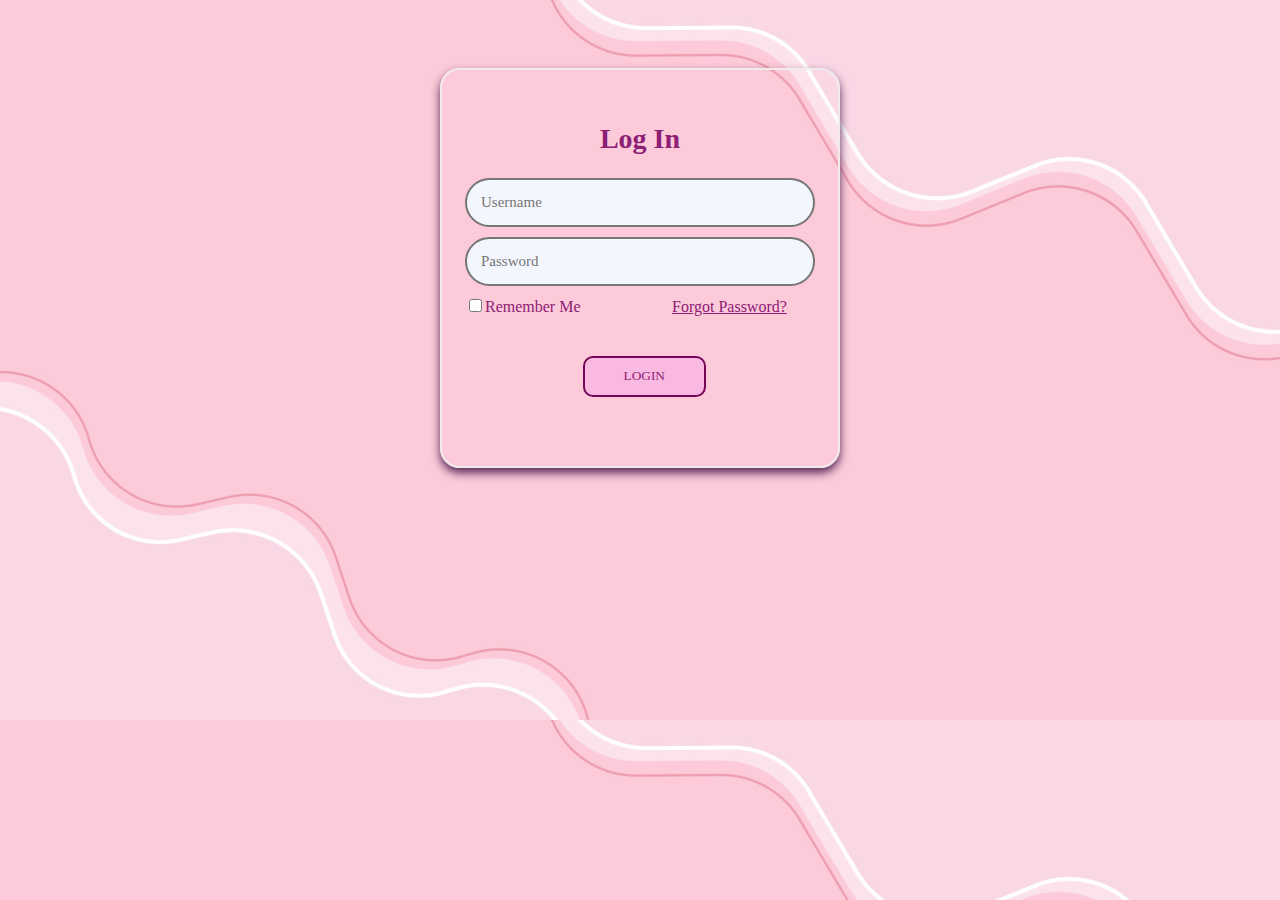
<file: index.html>
<!DOCTYPE html>
<html>
    <head><title>login</title>
        <link rel="stylesheet" href="style.css"></head>
    <body id="login">
        <div class="container">
            <form action="articles.html" method="get">
                <h2>Log In</h2>
                <div class="inputbox">
                    <input type="text" placeholder="Username" required>
                </div>
                <div class="inputbox">
                    <input type="password" placeholder="Password" required>
                </div>
                <div class="rememberme">
                    <label><input type="checkbox">Remember Me</label>
                    <a href="#">Forgot Password?</a>
                </div>
                <input type="submit" value="LOGIN">
            </form>
        </div>
    </body>
</html>
</file>
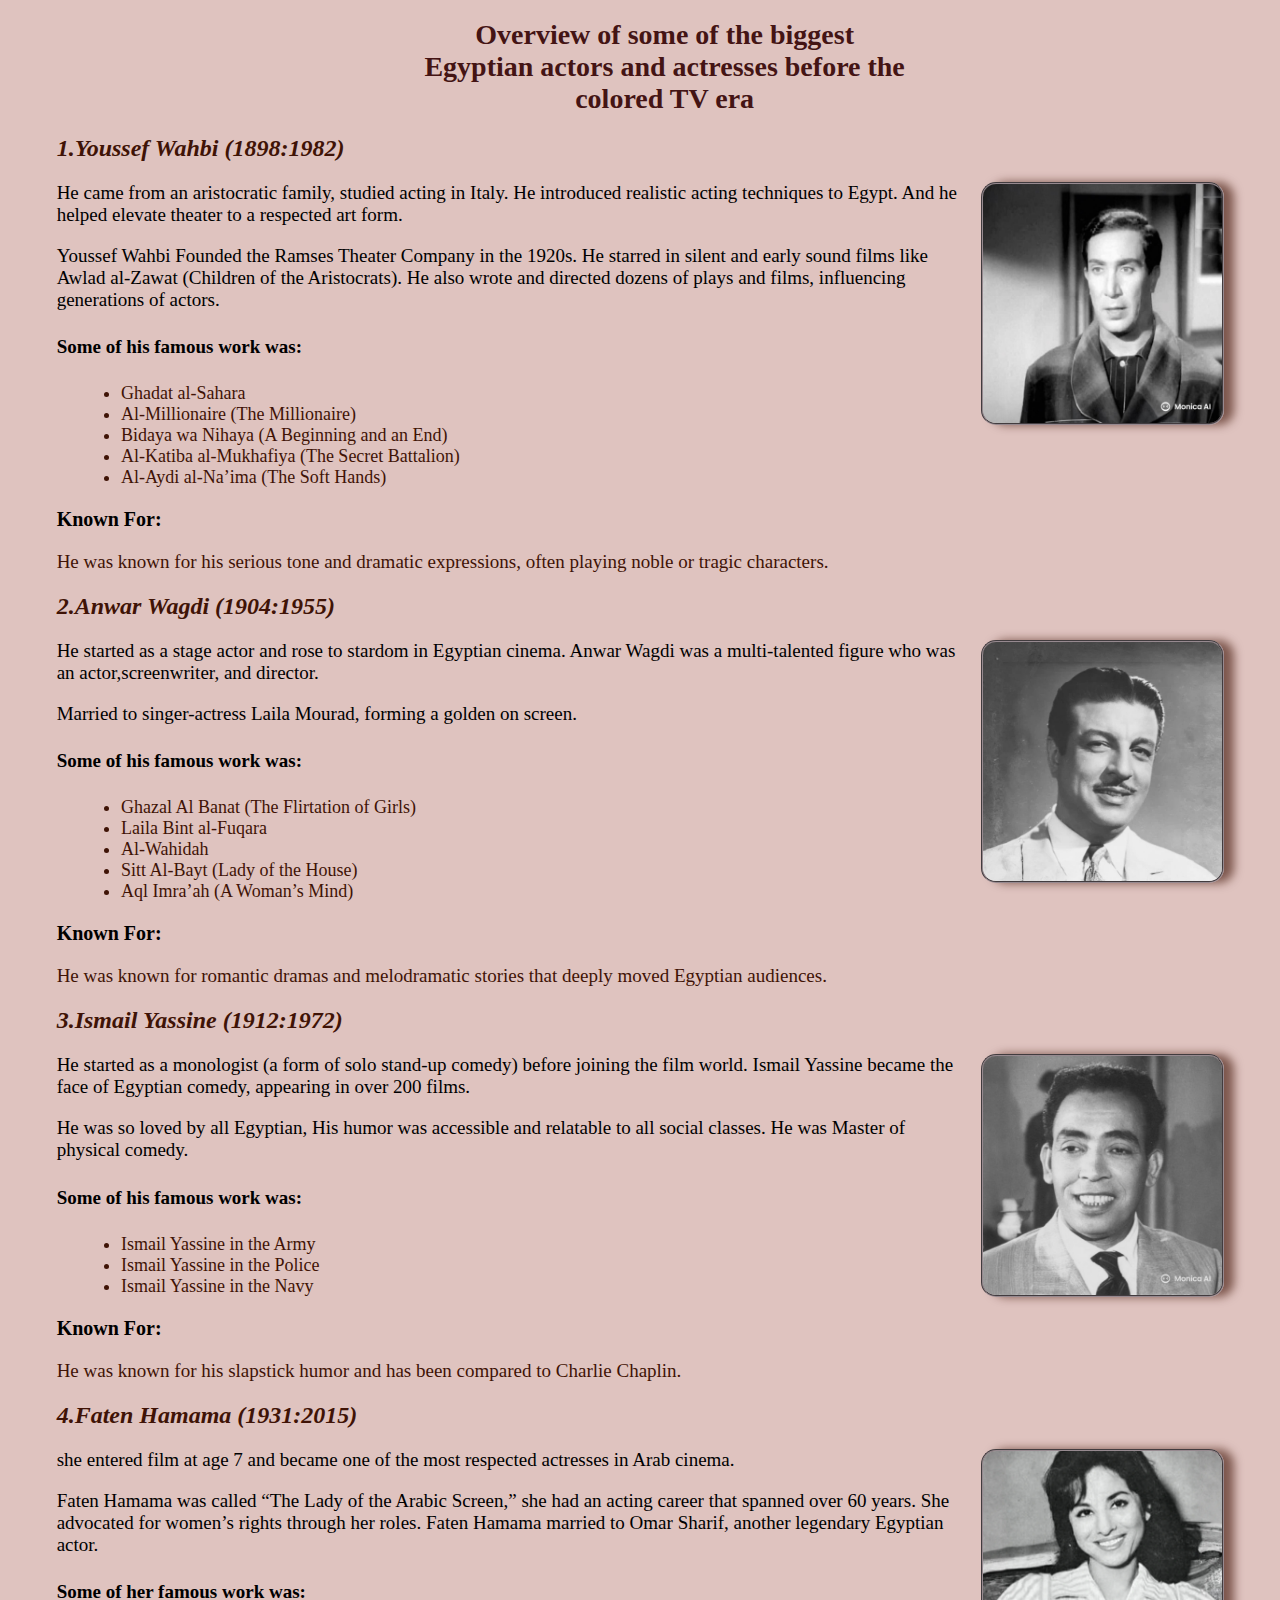
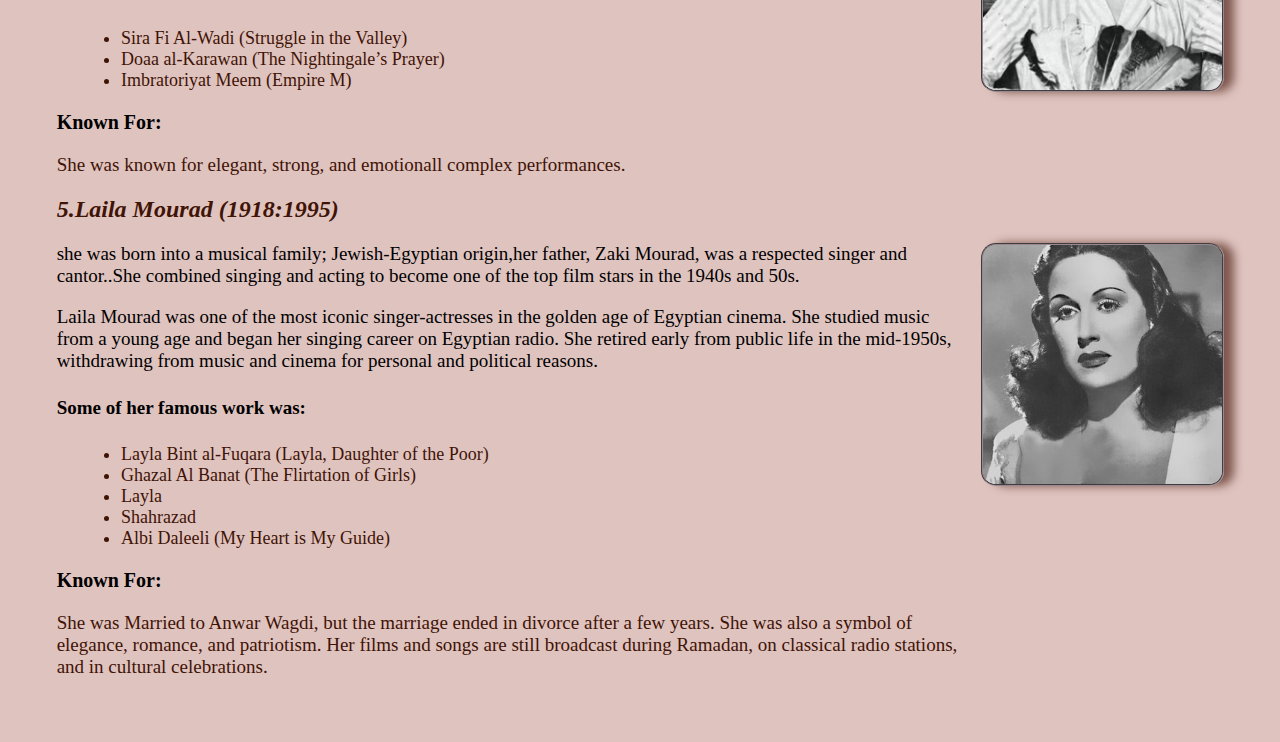
<file: articles.html>
<!DOCTYPE html>
<html>
    <head>
        <meta charset="UTF-8">
        <meta name="description" content="Black&White TV era">
        <meta name="keywords"
            content="Black&White TV,old,actors,movies,tv history,television">
        <title>Welcome</title>
        <link rel="stylesheet" href="style.css">
        <style>
            .portrait{
                float:right;
                width: 20%;
            }
        </style>
    </head>
    <body id="page2">
        <header>
            <h1>Overview of some of the biggest Egyptian actors and actresses
                before the
                colored TV era
            </h1>
        </header>
        <main>
            <article>
                <h2>1.Youssef Wahbi (1898:1982)</h2>
                <img class="portrait" src="imgs/youssef_wahbi.jpg">
                <p>
                    He came from an aristocratic family, studied acting in
                    Italy. He introduced realistic acting techniques to Egypt.
                    And he helped elevate theater to a respected art form.
                </p>
                <p>Youssef Wahbi Founded the Ramses Theater Company in the
                    1920s. He starred in silent and early sound films like Awlad
                    al-Zawat (Children of the Aristocrats).
                    He also wrote and directed dozens of plays and films,
                    influencing generations of actors.
                </p>
                <h4>Some of his famous work was:</h4>
                <ul>
                    <li>Ghadat al-Sahara</li>
                    <li>Al-Millionaire (The Millionaire)</li>
                    <li>Bidaya wa Nihaya (A Beginning and an End)</li>
                    <li> Al-Katiba al-Mukhafiya (The Secret Battalion)</li>
                    <li>Al-Aydi al-Na’ima (The Soft Hands)</li>
                </ul>
                <div class="knownfor">
                    <h3>Known For:</h3>
                    <p>He was known for his serious tone and dramatic
                        expressions,
                        often playing noble or tragic characters.
                    </p>
                </div>
            </article>
            <article>
                <h2>2.Anwar Wagdi (1904:1955)</h2>
                <img class="portrait" src="imgs/Anwar_Wagdi.jpg">
                <p>
                    He started as a stage actor and rose to stardom in Egyptian
                    cinema. Anwar Wagdi was a multi-talented figure who
                    was an actor,screenwriter, and director.
                </p>
                <p>
                    Married to singer-actress Laila Mourad, forming a golden on
                    screen.
                </p>
                <h4>Some of his famous work was:</h4>
                <ul>
                    <li>Ghazal Al Banat (The Flirtation of
                        Girls)</li>
                    <li>Laila Bint al-Fuqara</li>
                    <li>Al-Wahidah</li>
                    <li>Sitt Al-Bayt (Lady of the House)</li>
                    <li>Aql Imra’ah (A Woman’s Mind)</li>
                </ul>
                <div class="knownfor">
                    <h3>Known For:</h3>
                    <p>He was known for romantic dramas and melodramatic stories
                        that deeply moved Egyptian audiences.</p>
                </div>
            </article>
            <article>
                <h2>3.Ismail Yassine (1912:1972)</h2>
                <img class="portrait" src="imgs/ismael_yassen.jpg">
                <p>
                    He started as a monologist (a form of solo stand-up
                    comedy) before joining the film world. Ismail Yassine became
                    the face of Egyptian comedy, appearing in over 200 films.
                </p>
                <p>
                    He was so loved by all Egyptian, His humor was accessible
                    and relatable to all social classes. He was Master
                    of physical comedy.
                </p>
                <h4>Some of his famous work was:</h4>
                <ul>
                    <li>Ismail Yassine in the Army</li>
                    <li>Ismail Yassine in the Police</li>
                    <li>Ismail Yassine in the Navy</li>
                </ul>
                <div class="knownfor">
                    <h3>Known For:</h3>
                    <p>He was known for his slapstick humor and has been
                        compared to Charlie Chaplin.
                    </p>
                </div>
            </article>
            <article>
                <h2>4.Faten Hamama (1931:2015)</h2>
                <img class="portrait" src="imgs/faten_hamama.jpg">
                <p>
                    she entered film at age 7 and became one of the most
                    respected actresses in Arab cinema.
                </p>
                <p>
                    Faten Hamama was called “The Lady of the Arabic Screen,”
                    she had an acting career that spanned over 60 years. She
                    advocated for women’s rights through her roles. Faten
                    Hamama married to Omar Sharif, another legendary
                    Egyptian actor.
                </p>
                <h4>Some of her famous work was:</h4>
                <ul>
                    <li>Sira Fi Al-Wadi (Struggle in the Valley)</li>
                    <li>Doaa al-Karawan (The Nightingale’s Prayer)</li>
                    <li>Imbratoriyat Meem (Empire M)</li>
                </ul>
                <div class="knownfor">
                    <h3>Known For:</h3>
                    <p>She was known for elegant, strong, and emotionall
                        complex performances.
                    </p>
                </div>
            </article>
            <article>
                <h2>5.Laila Mourad (1918:1995)</h2>
                <img class="portrait" src="imgs/layla-mourad.jpg">
                <p>
                    she was born into a musical family; Jewish-Egyptian
                    origin,her father, Zaki Mourad, was a respected singer
                    and cantor..She combined singing and acting to become
                    one of the top film stars in the 1940s and 50s.
                </p>
                <p>
                    Laila Mourad was one of the most iconic singer-actresses
                    in the golden age of Egyptian cinema. She studied music
                    from a young age and began her singing career on
                    Egyptian radio. She retired early from public life in
                    the mid-1950s, withdrawing from music and cinema for
                    personal and political reasons.
                </p>
                <h4>Some of her famous work was:</h4>
                <ul>
                    <li>Layla Bint al-Fuqara (Layla, Daughter of the Poor)</li>
                    <li>Ghazal Al Banat (The Flirtation of Girls)</li>
                    <li>Layla</li>
                    <li>Shahrazad</li>
                    <li>Albi Daleeli (My Heart is My Guide)</li>
                </ul>
                <div class="knownfor">
                    <h3>Known For:</h3>
                    <p>She was Married to Anwar Wagdi, but the marriage
                        ended in divorce after a few years. She was also a
                        symbol of elegance, romance, and patriotism. Her
                        films and songs are still broadcast during Ramadan,
                        on classical radio stations, and in cultural
                        celebrations.
                    </p>
                </div>
            </article>
        </main>
    </body>

</html>
</file>
<file: style.css>
* {
    box-sizing: border-box;
    font-family: Cambria, Cochin, Georgia, Times, 'Times New Roman', serif;
}

.container h2 {
    color: rgb(141, 32, 117);
    margin-top: 15%;
    font-size: 28px;
    text-align: center;
}

body[id="login"] {
    display: flex;
    justify-content: center;
    align-items: center;
    background: url(bg/newbg.jpg);
    background-size: cover;
}

.container {
    margin-top: 60px;
    width: 400px;
    height: 400px;
    background: transparent;
    justify-items: center;
    border-radius: 5%;
    border: 2px solid;
    border-color: rgb(241, 234, 235);
    box-shadow: 0 5px 10px rgba(87, 40, 88);
}

.inputbox {
    margin-bottom: 10px;
}

input[type=text],
input[type=password] {
    padding: 4%;
    width: 350px;
    font-size: 15px;
    border-radius: 60px;
    border-style: solid;
    background: rgba(244, 246, 253);
}

.rememberme {
    color: rgb(141, 32, 117);
}

.rememberme a {
    margin-left: 25%;
    color: rgb(141, 32, 117);
}

input[type=submit] {
    margin-top: 40px;
    margin-left: 118px;
    width: 35%;
    padding: 3%;
    border: 2px rgb(117, 6, 89);
    border-style: solid;
    border-radius: 10px;
    color: rgb(141, 32, 117);
    background-color: rgba(248, 181, 226, 0.781);
}

header h1 {
    font-size: 28px;
    text-align: center;
    color: rgb(68, 20, 20);
}

header {
    width: 40%;
    margin-left: 34%;
}

#page2 {
    background: url("bg/bg3.jpg");
    background-size: cover;
    width: 95%;
    margin-bottom: 5%;
}

#page2 p {
    font-size: 19px;
    width: 75%;
    margin-left: 4%;
}

#page2 h2 {
    margin-left: 4%;
    font-style: oblique;
    color: rgb(63, 19, 6);

}

#page2 ul {
    font-size: 18px;
    margin-left: 6%;
    color: rgb(63, 19, 6);
}

.portrait {
    border-radius: 15px;
    box-shadow: 10px 0 10px rgba(63, 19, 6, 0.61);
    border: 2px rgb(150, 137, 143);
    border-style: groove;
}

.knownfor h3,
h4 {
    margin-left: 4%;
    font-size: 20px;
}

#page2 h4 {
    font-size: 19px;
}

.knownfor p {
    color: rgb(63, 19, 6);
}
</file>
